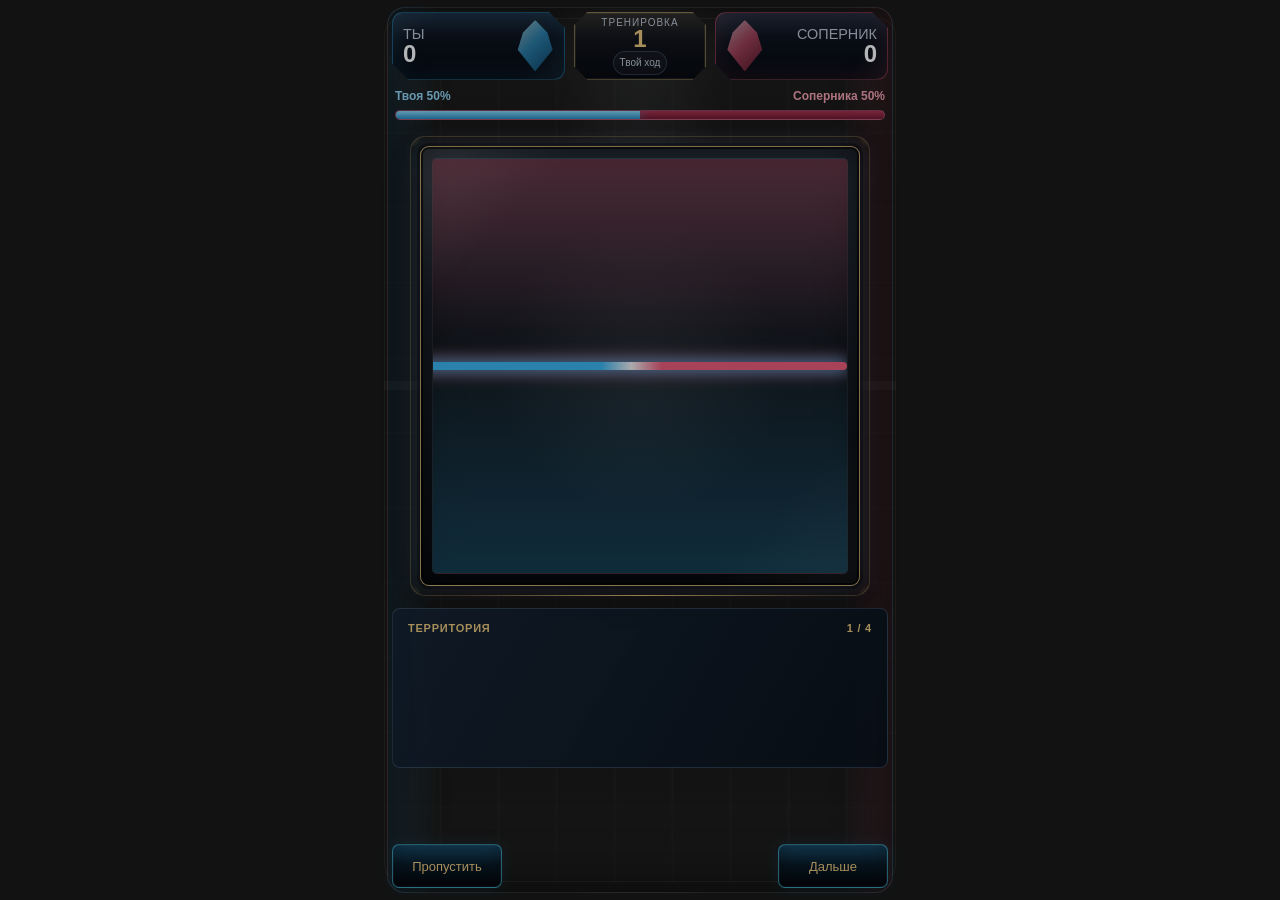
<file: training/index.html>
<!doctype html>
<html lang="ru">
<head>
  <meta charset="UTF-8">
  <meta name="viewport" content="width=device-width, initial-scale=1, viewport-fit=cover">
  <title>Crystal Front · Обучение</title>
  <link rel="stylesheet" href="../game.css">
  <link rel="stylesheet" href="./training.css">
</head>
<body data-view="main">
  <main class="game-shell battle-shell training-shell" aria-label="Кристальный фронт">
    <section class="zone zone-hud" aria-label="Счёт матча">
      <div class="duelist duelist-player"><span class="duelist-name">ТЫ</span><strong id="playerScore">0</strong></div>
      <div class="turn-core"><span id="matchLabel">ТРЕНИРОВКА</span><strong id="turnNumber">1</strong><span id="turnOwner" class="micro-chip">Твой ход</span></div>
      <div class="duelist duelist-rival"><span class="duelist-name">СОПЕРНИК</span><strong id="aiScore">0</strong></div>
    </section>
    <section id="territory" class="zone territory" aria-label="Доля территории">
      <div class="territory-labels"><span id="blueShare">Твоя 50%</span><span id="redShare">Соперника 50%</span></div>
      <div class="territory-track"><div id="blueFill"></div></div>
    </section>
    <section class="zone zone-board" aria-label="Игровое поле">
      <div class="board-wrap"><div id="board" class="board" role="grid" aria-label="Игровое поле 8 на 8"></div></div>
    </section>
    <section id="coach" class="zone coach" aria-live="polite">
      <div class="coach-top"><span id="stepTitle">Территория</span><span id="stepCount">1 / 4</span></div>
      <p id="hint"></p>
    </section>
    <section id="bonusRow" class="zone zone-bonuses" aria-label="Бонусы" hidden>
      <button class="bonus-card" data-bonus="bomb" type="button"><span class="bonus-icon bonus-icon-bomb" aria-hidden="true"></span><strong>БОМБА</strong><span id="bonus-bomb">3</span></button>
      <button class="bonus-card" data-bonus="line" type="button"><span class="bonus-icon bonus-icon-line" aria-hidden="true"></span><strong>ЛИНИЯ</strong><span id="bonus-line">3</span></button>
      <button class="bonus-card" data-bonus="mix" type="button"><span class="bonus-icon bonus-icon-mix" aria-hidden="true"></span><strong>ПЕРЕМЕШАТЬ</strong><span id="bonus-mix">2</span></button>
      <button class="bonus-card" data-bonus="color" type="button"><span class="bonus-icon bonus-icon-color" aria-hidden="true"></span><strong>ЦВЕТ</strong><span id="bonus-color">2</span></button>
    </section>
    <footer class="zone training-footer"><button id="leaveBattle" class="dock-button" type="button">Пропустить</button><span id="battleStatus" role="status"></span><button id="nextLesson" class="dock-button" type="button" disabled>Дальше</button></footer>
  </main>
  <script type="module" src="./training.js"></script>
</body>
</html>
</file>
<file: game.css>
:root{--safe-viewport-height:calc(100dvh - var(--safe-top) - var(--safe-bottom));--arena-scene: radial-gradient(ellipse at 50% 10%, rgba(255, 85, 122, .18), transparent 36%), radial-gradient(ellipse at 50% 88%, rgba(36, 184, 255, .19), transparent 35%), linear-gradient(90deg, rgba(36, 184, 255, .12), transparent 20%, transparent 80%, rgba(255, 85, 122, .13)), radial-gradient(ellipse at 50% 49%, rgba(142, 164, 188, .08), transparent 42%), linear-gradient(180deg, rgba(2, 7, 14, .18), rgba(2, 7, 14, .28)), var(--arena-bg);--safe-top:max(var(--native-safe-top,0px),env(safe-area-inset-top,0px));--safe-right:max(var(--native-safe-right,0px),env(safe-area-inset-right,0px));--safe-bottom:max(var(--native-safe-bottom,0px),env(safe-area-inset-bottom,0px));--safe-left:max(var(--native-safe-left,0px),env(safe-area-inset-left,0px));color-scheme:dark;--bg-root: #040910;--surface-0: rgba(4, 9, 18, .94);--surface-1: rgba(9, 18, 31, .92);--surface-2: rgba(15, 27, 44, .96);--glass-high: rgba(35, 58, 82, .48);--metal-low: #111722;--metal-high: #2a3440;--arena-stone: #151b24;--arena-cut: #273240;--arena-bg: url(./assets/runtime/arena-background-mobile.webp);--border-subtle: rgba(157, 204, 255, .2);--border-strong: rgba(230, 189, 102, .72);--text-primary: #f8fbff;--text-secondary: #b9c6d8;--text-muted: #718199;--player: #24b8ff;--player-soft: rgba(36, 184, 255, .24);--opponent: #ff557a;--opponent-soft: rgba(255, 85, 122, .25);--neutral: rgba(160, 175, 195, .16);--gold: #edc66d;--warning: #ffcc5c;--success: #58e39d;--crystal-yellow: #ffc938;--crystal-green: #62db37;--crystal-purple: #b15cff;--crystal-cyan: #39d9ff;--gap: clamp(6px, calc(var(--safe-viewport-height) * .01), 12px);--radius-panel: 8px;--radius-button: 7px;--radius-cell: 5px;--shadow-glow: 0 0 24px rgba(36, 184, 255, .2), 0 0 34px rgba(255, 85, 122, .12);font-family:Segoe UI,Trebuchet MS,sans-serif}*{box-sizing:border-box}html,body{width:100%;height:100%;min-height:100%;margin:0;overflow:hidden;background:radial-gradient(ellipse at 50% 9%,rgba(255,85,122,.2),transparent 32%),radial-gradient(ellipse at 50% 90%,rgba(36,184,255,.24),transparent 34%),radial-gradient(circle at 50% 46%,rgba(20,78,119,.32),transparent 38%),linear-gradient(180deg,#12070d 0%,var(--bg-root) 45%,#061324 100%);color:var(--text-primary)}body[data-view=main] .battle-shell,body[data-view=splash] .battle-shell,body[data-view=nickname] .battle-shell,body[data-view=setup] .battle-shell,body[data-view=shop] .battle-shell,body[data-view=leaderboard] .battle-shell,body[data-view=settings] .battle-shell,body[data-view=pause] .battle-shell,body[data-view=result] .battle-shell,body[data-view=account] .battle-shell,body[data-view=exit-error] .battle-shell{filter:saturate(.82) brightness(.72)}button{color:inherit;font:inherit;-webkit-tap-highlight-color:transparent;touch-action:manipulation}button:not(:disabled){transition:transform .14s ease,border-color .14s ease,box-shadow .14s ease,background .14s ease,filter .14s ease}button:not(:disabled):hover,button:not(:disabled).is-touch-hover{border-color:#39d9ffc2;box-shadow:0 0 0 2px #39d9ff2e,0 0 20px #19aaf542;filter:brightness(1.08);transform:translateY(-1px) scale(1.015)}button:not(:disabled):active,button:not(:disabled).is-pressed{filter:brightness(1.22);transform:translateY(1px) scale(.975)}button:focus-visible{outline:2px solid var(--gold);outline-offset:2px}.reduce-ui-motion button{transition:none}.reduce-ui-motion .menu-button:before,.reduce-ui-motion .menu-button:after{animation:none!important;transition:none!important}.reduce-ui-motion .board:after,.reduce-ui-motion .crystal,.reduce-ui-motion .crystal:before,.reduce-ui-motion .bonus-icon:before,.reduce-ui-motion .bonus-icon:after{animation:none!important}.game-shell{position:relative;display:grid;grid-template-rows:minmax(82px,.72fr) repeat(2,minmax(0,1.42fr)) minmax(104px,.92fr) minmax(82px,.72fr);gap:var(--gap);width:min(100vw,520px);height:100vh;height:100svh;height:100dvh;max-height:100%;min-height:0;margin:0 auto;padding:max(8px,var(--safe-top)) max(10px,var(--safe-right)) max(8px,var(--safe-bottom)) max(10px,var(--safe-left));overflow:hidden;background-image:radial-gradient(ellipse at 50% 10%,rgba(255,85,122,.18),transparent 36%),radial-gradient(ellipse at 50% 88%,rgba(36,184,255,.19),transparent 35%),linear-gradient(90deg,rgba(36,184,255,.12),transparent 20%,transparent 80%,rgba(255,85,122,.13)),radial-gradient(ellipse at 50% 49%,rgba(142,164,188,.08),transparent 42%),linear-gradient(180deg,#02070e2e,#02070e47),var(--arena-bg);background-position:center;background-size:cover}.battle-shell:before,.battle-shell:after{position:absolute;inset:7px;z-index:0;border:1px solid rgba(157,204,255,.08);border-radius:18px;content:"";pointer-events:none}.battle-shell:before{background:radial-gradient(ellipse at 50% 5%,rgba(220,230,255,.07),transparent 24%),linear-gradient(90deg,rgba(36,184,255,.16),transparent 10%,transparent 90%,rgba(255,85,122,.16)),linear-gradient(180deg,rgba(255,255,255,.035),transparent 16%,transparent 74%,rgba(255,255,255,.025));box-shadow:inset 0 0 52px #000000b3}.battle-shell:after{inset:18px 4px;border-color:#e6bd6614;background:linear-gradient(180deg,transparent 0 42%,rgba(255,255,255,.035) 42% 43%,transparent 43% 100%),repeating-linear-gradient(90deg,transparent 0 54px,rgba(255,255,255,.026) 55px,transparent 58px),repeating-linear-gradient(0deg,transparent 0 72px,rgba(255,255,255,.018) 73px,transparent 75px)}.zone{position:relative;z-index:1;min-height:0}.zone-hud{display:grid;grid-template-columns:1fr .76fr 1fr;gap:var(--gap)}.duelist,.turn-core,.system-card,.bonus-card,.dock-button{border:1px solid var(--border-subtle);background:linear-gradient(180deg,var(--glass-high),transparent 38%),linear-gradient(135deg,rgba(255,255,255,.045),transparent 21%,transparent 78%,rgba(255,255,255,.035)),linear-gradient(180deg,var(--surface-2),var(--surface-0));box-shadow:inset 0 0 0 1px #ffffff0b,inset 0 -14px 24px #0000003d,0 9px 24px #00000047}.duelist{position:relative;display:flex;flex-direction:column;justify-content:center;min-width:0;padding:clamp(8px,calc(var(--safe-viewport-height) * .015),16px);border-radius:11px;clip-path:polygon(0 0,calc(100% - 16px) 0,100% 16px,100% 100%,16px 100%,0 calc(100% - 16px))}.duelist:before{position:absolute;top:50%;width:clamp(22px,7vw,38px);aspect-ratio:.74;clip-path:polygon(50% 0%,82% 24%,96% 58%,50% 100%,4% 58%,18% 24%);content:"";opacity:.8;transform:translateY(-50%)}.duelist-player{border-color:#19aaf57a;box-shadow:inset 0 0 28px #19aaf524}.duelist-player:before{right:clamp(6px,1.4vw,10px);background:linear-gradient(135deg,#d5fbff,var(--player) 45%,#055f99);filter:drop-shadow(0 0 10px rgba(36,184,255,.65))}.duelist-rival{align-items:flex-end;border-color:#f64c7380;box-shadow:inset 0 0 28px #f64c7324}.duelist-rival:before{left:clamp(6px,1.4vw,10px);background:linear-gradient(135deg,#ffd1dc,var(--opponent) 45%,#8a1532);filter:drop-shadow(0 0 10px rgba(255,85,122,.62))}.duelist-name,.turn-core span,.system-card span{color:var(--text-secondary);font-size:clamp(.68rem,2.1vw,.9rem);letter-spacing:0}.duelist strong{font-size:clamp(1.5rem,8vw,2.7rem);line-height:1}.turn-core{position:relative;display:flex;flex-direction:column;align-items:center;justify-content:center;padding:8px;border-color:#e6bd669e;border-radius:12px;clip-path:polygon(13px 0,calc(100% - 13px) 0,100% 13px,100% calc(100% - 13px),calc(100% - 13px) 100%,13px 100%,0 calc(100% - 13px),0 13px);background:linear-gradient(180deg,rgba(230,189,102,.12),transparent 42%),linear-gradient(180deg,#161a24fa,#060a12f5);box-shadow:inset 0 0 0 1px #ffedb114,0 0 20px #e6bd661f}.turn-core strong{color:var(--gold);font-size:clamp(2rem,10vw,4rem);line-height:.94}.micro-chip{display:inline-flex;max-width:100%;min-height:24px;align-items:center;margin-top:6px;padding:3px 8px;border:1px solid var(--border-subtle);border-radius:999px;color:var(--text-secondary);background:#ffffff0a;font-size:clamp(.62rem,2vw,.78rem);white-space:nowrap}.zone-board{grid-row:2 / span 2;display:grid;place-items:center}.board-wrap{position:relative;display:grid;width:min(94vw,100%,calc(var(--safe-viewport-height) * .52));aspect-ratio:1;place-items:center;padding:clamp(7px,1.35vw,11px);border:1px solid rgba(230,189,102,.8);border-radius:9px;background:linear-gradient(135deg,rgba(255,255,255,.16),transparent 18%,transparent 82%,rgba(255,255,255,.08)),linear-gradient(180deg,var(--arena-cut),#070a10);box-shadow:var(--shadow-glow),0 0 0 3px #0000008f,0 18px 34px #0000006b,inset 0 0 0 2px #0000009e,inset 0 0 38px #0000009e}.board-wrap:before{position:absolute;inset:-11px;border:1px solid rgba(230,189,102,.26);border-radius:15px;background:radial-gradient(circle at 0 0,rgba(230,189,102,.28),transparent 11px),radial-gradient(circle at 100% 0,rgba(230,189,102,.28),transparent 11px),radial-gradient(circle at 0 100%,rgba(230,189,102,.28),transparent 11px),radial-gradient(circle at 100% 100%,rgba(230,189,102,.28),transparent 11px);content:"";pointer-events:none}.board-wrap:after{position:absolute;right:9%;bottom:-11px;left:9%;height:1px;background:linear-gradient(90deg,transparent,rgba(230,189,102,.92),transparent);content:"";filter:blur(.2px);pointer-events:none}.board{position:relative;display:grid;--player-control: 50%;--front-blend-start: 43%;--front-blend-end: 57%;width:100%;height:100%;grid-template-columns:repeat(8,1fr);grid-template-rows:repeat(8,1fr);gap:clamp(2px,.45vw,4px);padding:clamp(2px,.45vw,4px);border:1px solid rgba(255,255,255,.08);border-radius:5px;background:linear-gradient(180deg,rgba(255,85,122,.22),transparent 45%,rgba(36,184,255,.18)),#0003;overflow:hidden}.board:before{position:absolute;inset:0;z-index:0;background:linear-gradient(180deg,rgba(255,85,122,.16),transparent 42%,rgba(36,184,255,.16)),radial-gradient(ellipse at 50% 50%,rgba(255,255,255,.07),transparent 50%);content:"";pointer-events:none}.board:after{position:absolute;z-index:3;top:calc(50% - 4px);left:-4%;width:104%;height:8px;border-radius:999px;background:linear-gradient(90deg,var(--player) 0%,var(--player) var(--front-blend-start),rgba(248,251,255,.92) var(--player-control),var(--opponent) var(--front-blend-end),var(--opponent) 100%),linear-gradient(90deg,transparent 0%,rgba(57,217,255,.58) 18%,rgba(255,255,255,.88) 30%,rgba(255,85,122,.58) 42%,transparent 60%);background-size:100% 100%,100% 100%;filter:blur(.2px);box-shadow:0 0 14px var(--player),0 0 18px var(--opponent),0 0 30px #ffffff29;content:"";animation:frontier-pulse 2.4s ease-in-out infinite;pointer-events:none;will-change:opacity}.cell{position:relative;z-index:1;display:grid;place-items:center;min-width:0;min-height:0;border:1px solid rgba(255,255,255,.1);border-radius:6px;cursor:pointer;transition:transform .13s ease,border-color .13s ease,box-shadow .13s ease,filter .13s ease}.cell.owner-player{background:linear-gradient(180deg,rgba(255,255,255,.05),transparent 44%),radial-gradient(circle at 50% 30%,rgba(36,184,255,.16),transparent 48%),linear-gradient(180deg,#1cb9ff3d,#06315394);border-color:#34bfff80}.cell.owner-ai{background:linear-gradient(180deg,rgba(255,255,255,.05),transparent 44%),radial-gradient(circle at 50% 30%,rgba(255,85,122,.15),transparent 48%),linear-gradient(180deg,#f7406540,#4b0c1999);border-color:#ff5c7d85}.cell.owner-neutral{background:var(--neutral)}.cell.is-selected{z-index:2;border-color:var(--gold);box-shadow:0 0 0 2px #e6bd6652,0 0 16px #e6bd6675;transform:translateY(-1px)}.is-animating .cell,.cell:disabled{cursor:default}.is-animating .cell{opacity:.48;transition:opacity .16s ease,transform .16s ease,border-color .16s ease,box-shadow .16s ease}.is-animating .cell.is-player-action,.is-animating .cell.is-ai-action{z-index:4;opacity:1}.cell.is-player-action{border-color:#39d9ffe6;box-shadow:0 0 0 2px #39d9ff6b,0 0 22px #19aaf59e}.cell.is-ai-action{border-color:#ff6788e6;box-shadow:0 0 0 2px #ff67886b,0 0 22px #f64c739e}.cell.is-swapping{animation:cell-pulse .7s ease}.cell.is-ai-thinking{animation:ai-pick-scan .9s ease-in-out infinite;border-color:#edc66de6;box-shadow:0 0 0 2px #edc66d42,0 0 20px #edc66d7a,inset 0 0 20px #ffffff14}.cell.is-swap-from{z-index:5;outline:2px solid rgba(230,189,102,.82);outline-offset:-3px}.cell.is-swap-to{z-index:5;outline:2px solid rgba(248,251,255,.72);outline-offset:-3px}.cell.is-swap-from:before,.cell.is-swap-to:before{position:absolute;inset:7%;z-index:0;border-radius:5px;background:radial-gradient(circle,rgba(255,255,255,.28),transparent 62%);content:"";opacity:0;animation:swap-cell-flash .7s ease;pointer-events:none}.cell.is-swapping .crystal{animation:crystal-move .7s cubic-bezier(.17,.84,.28,1)}.cell.is-clearing .crystal{animation:crystal-destroy .76s cubic-bezier(.24,.74,.32,1) forwards}.cell.is-clearing .crystal:before{animation:crystal-burst .76s ease-out forwards}.cell.is-clearing .crystal-shard{opacity:1}.cell.is-clearing .shard-a{animation:shard-a .76s ease-out forwards}.cell.is-clearing .shard-b{animation:shard-b .76s ease-out forwards}.cell.is-clearing .shard-c{animation:shard-c .76s ease-out forwards}.cell.is-refill-moving .crystal{animation:crystal-refill-move .7s cubic-bezier(.17,.84,.28,1)}.cell.is-spawning .crystal{animation:crystal-spawn .7s cubic-bezier(.18,.88,.3,1.2)}.cell.is-rejected .crystal{animation:crystal-rejected .3s ease}.cell.is-captured{animation:territory-captured .76s ease}.cell.is-mixing .crystal{animation:crystal-mix .62s ease-in-out}.cell.is-bonus-target .crystal{animation:crystal-bonus-target .52s ease-out}.crystal{position:relative;z-index:1;overflow:hidden;width:62%;height:78%;clip-path:polygon(50% 0%,82% 20%,96% 58%,50% 100%,4% 58%,18% 20%);filter:drop-shadow(0 3px 3px rgba(0,0,0,.34));transform:translateZ(0);will-change:transform,opacity}.crystal:before{position:absolute;inset:-18% -70%;z-index:2;background:linear-gradient(100deg,transparent 35%,rgba(255,255,255,.48) 47%,transparent 58%);content:"";opacity:0;transform:translate(-42%) rotate(8deg)}.crystal-core{position:absolute;inset:0;z-index:1;display:block;clip-path:polygon(50% 0%,62% 24%,86% 58%,50% 100%,14% 58%,38% 24%);background:linear-gradient(90deg,rgba(255,255,255,.34),transparent 38%,rgba(0,0,0,.16));content:""}.crystal-shard{position:absolute;z-index:3;width:34%;height:30%;clip-path:polygon(48% 0,100% 45%,62% 100%,0 72%);background:currentColor;opacity:0;pointer-events:none}.shard-a{top:14%;left:10%}.shard-b{top:42%;right:5%}.shard-c{right:28%;bottom:7%}.crystal-yellow .crystal{color:var(--crystal-yellow);background:linear-gradient(135deg,#fff3a0,var(--crystal-yellow) 45%,#9d5d00)}.crystal-green .crystal{color:var(--crystal-green);background:linear-gradient(135deg,#d8ffa9,var(--crystal-green) 45%,#176c17)}.crystal-purple .crystal{color:var(--crystal-purple);background:linear-gradient(135deg,#f1c7ff,var(--crystal-purple) 45%,#501198)}.crystal-cyan .crystal{color:var(--crystal-cyan);background:linear-gradient(135deg,#d5fbff,var(--crystal-cyan) 45%,#0475a7)}.cell.is-selected:not(.is-swapping):not(.is-clearing):not(.is-spawning):not(.is-rejected) .crystal{filter:drop-shadow(0 4px 5px rgba(0,0,0,.36)) drop-shadow(0 0 10px currentColor);animation:crystal-idle 2.4s ease-in-out infinite}.cell.is-player-action .crystal,.cell.is-ai-action .crystal{filter:drop-shadow(0 4px 5px rgba(0,0,0,.36)) drop-shadow(0 0 12px currentColor)}.cell.is-selected:not(.is-swapping):not(.is-clearing):not(.is-spawning):not(.is-rejected) .crystal:before,.cell.is-player-action .crystal:before,.cell.is-ai-action .crystal:before{animation:crystal-glint 1.2s ease-in-out 1}.zone-bonuses{display:grid;grid-template-columns:repeat(4,1fr);gap:var(--gap)}body.is-ai-duel .zone-bonuses{grid-template-rows:auto minmax(0,1fr)}.duel-assist-panel{display:grid;grid-column:1 / -1;grid-template-columns:1fr;min-height:34px}.duel-assist-panel[hidden]{display:none}.duel-speed-control{display:grid;grid-template-columns:26px minmax(0,1fr) 48px 26px;gap:7px;align-items:center}.duel-speed-control span,.duel-speed-control strong{display:grid;min-width:0;min-height:34px;place-items:center;border:1px solid var(--border-subtle);border-radius:var(--radius-button);background:#040912c7;color:var(--text-secondary);font-size:clamp(.62rem,2.2vw,.78rem);font-weight:800}.duel-speed-control strong{color:var(--gold)}.duel-speed-control input[type=range]{width:100%;accent-color:var(--gold)}body.is-ai-duel .bonus-card{min-height:0;padding-block:clamp(4px,calc(var(--safe-viewport-height) * .006999999999999999),8px)}body.is-ai-duel .bonus-icon{width:min(11vw,48px)}.bonus-card{position:relative;display:flex;height:100%;min-width:0;min-height:0;align-items:center;justify-content:center;flex-direction:column;gap:clamp(2px,calc(var(--safe-viewport-height) * .006999999999999999),6px);padding:clamp(6px,calc(var(--safe-viewport-height) * .013999999999999999),12px);border-color:#9dccff38;border-radius:10px;cursor:pointer;background:radial-gradient(circle at 50% 26%,rgba(57,217,255,.14),transparent 31%),linear-gradient(180deg,rgba(255,255,255,.08),transparent 34%),linear-gradient(180deg,#0e1a2afa,#040911fa);box-shadow:inset 0 0 0 1px #ffffff0a,inset 0 -16px 28px #00000052,0 8px 24px #0000004d}.bonus-card:before{position:absolute;inset:4px;border:1px solid rgba(157,204,255,.08);border-radius:6px;content:"";pointer-events:none}.bonus-card:disabled{opacity:.46;cursor:not-allowed}.bonus-card.is-selected{border-color:var(--gold);box-shadow:0 0 0 2px #e6bd663d,inset 0 0 28px #e6bd6624}.bonus-icon{display:grid;position:relative;width:min(14vw,62px);aspect-ratio:1;place-items:center;color:var(--crystal-cyan);border:1px solid rgba(230,189,102,.4);border-radius:50%;background:radial-gradient(circle at 36% 28%,rgba(255,255,255,.2),transparent 22%),radial-gradient(circle at 50% 52%,rgba(57,217,255,.15),transparent 58%),linear-gradient(180deg,#1f3046fa,#03080ffa);box-shadow:inset 0 0 0 3px #00000038,inset 0 -11px 18px #00000061,0 0 18px #39d9ff2e}.bonus-icon:before,.bonus-icon:after{position:absolute;content:""}.bonus-icon-bomb:before{width:48%;height:48%;left:26%;top:36%;border-radius:50%;background:radial-gradient(circle at 32% 26%,rgba(255,255,255,.24),transparent 22%),radial-gradient(circle at 72% 21%,rgba(255,155,42,.65),transparent 12%),linear-gradient(135deg,#2d3038,#05070b 64%,#000);box-shadow:0 0 13px #ff932a8c,inset -5px -7px 9px #0000008c}.bonus-icon-bomb:after{width:35%;height:35%;left:52%;top:17%;background:radial-gradient(circle,#fff2a4 0 15%,#ffad38 16% 34%,transparent 35%),linear-gradient(135deg,transparent 0 46%,#ffad38 47% 54%,transparent 55%);filter:drop-shadow(0 0 8px rgba(255,176,58,.85));animation:bonus-spark 1.5s ease-in-out infinite}.bonus-icon-line:before{width:18%;height:72%;border-radius:999px;background:linear-gradient(180deg,#e8fbff,var(--crystal-cyan) 38%,#0b66ff);box-shadow:0 0 13px #39d9ffd9;transform:rotate(39deg);animation:bonus-line-pulse 1.6s ease-in-out infinite}.bonus-icon-line:after{width:52%;height:14%;border-radius:999px;background:linear-gradient(90deg,transparent,rgba(255,255,255,.9),transparent);transform:rotate(39deg);animation:bonus-line-shine 1.6s ease-in-out infinite}.bonus-icon-mix:before{inset:18%;border-radius:50%;background:conic-gradient(from 35deg,#ffcc38,#62db37,#39d9ff,#b15cff,#ff557a,#ffcc38);box-shadow:0 0 15px #b15cff80;mask:radial-gradient(circle,transparent 0 28%,#000 29% 56%,transparent 57%);animation:bonus-mix-spin 4.2s linear infinite}.bonus-icon-mix:after{inset:31%;border-radius:50%;background:radial-gradient(circle,rgba(255,255,255,.82),rgba(57,217,255,.42) 28%,transparent 60%);animation:bonus-core-pulse 1.5s ease-in-out infinite}.bonus-icon-color:before{width:60%;height:78%;clip-path:polygon(50% 0%,83% 22%,96% 58%,50% 100%,4% 58%,17% 22%);background:linear-gradient(90deg,rgba(255,255,255,.36),transparent 30%),linear-gradient(135deg,#ffcc38 0 24%,#62db37 25% 47%,#39d9ff 48% 70%,#b15cff 71% 100%);filter:drop-shadow(0 0 12px rgba(57,217,255,.62))}.bonus-icon-color:after{width:24%;height:76%;clip-path:polygon(50% 0%,70% 25%,88% 58%,50% 100%,12% 58%,30% 25%);background:#ffffff47;animation:bonus-color-glint 1.7s ease-in-out infinite}.bonus-card strong{color:var(--gold);font-size:clamp(.68rem,2.8vw,1rem)}.bonus-card span:last-child{font-size:clamp(1.1rem,4.8vw,1.8rem)}.zone-system{display:grid;grid-template-columns:64px 94px minmax(0,1fr) 70px;align-items:center;gap:clamp(8px,2vw,12px);padding:clamp(8px,calc(var(--safe-viewport-height) * .016),12px);border:1px solid rgba(157,204,255,.18);border-radius:10px;background:linear-gradient(180deg,rgba(255,255,255,.045),transparent 48%),linear-gradient(90deg,rgba(25,170,245,.08),transparent 28%,transparent 72%,rgba(255,85,122,.07)),#040912c7;box-shadow:inset 0 0 0 1px #ffffff06,inset 0 -14px 22px #00000038}.dock-button,.system-card{display:grid;height:min(100%,64px);min-width:0;place-items:center;border-radius:var(--radius-button)}.dock-button{cursor:pointer;color:var(--gold);font-size:clamp(1.1rem,5.4vw,2.1rem);background:linear-gradient(180deg,rgba(36,184,255,.2),transparent 45%),linear-gradient(180deg,#072f4beb,#030912f5);border-color:#39d9ff94;box-shadow:inset 0 0 0 1px #ffffff0d,inset 0 -12px 18px #00000047,0 0 16px #19aaf51f}.dock-button.text-button{font-size:clamp(.72rem,3vw,1rem);font-weight:700}.system-card{position:relative;padding:6px;text-align:center;background:linear-gradient(180deg,rgba(255,255,255,.03),transparent 42%),linear-gradient(180deg,#09121f66,#0409128f)}.info-card{border-color:transparent;box-shadow:none}.info-card:before{position:absolute;top:8px;bottom:8px;left:-7px;width:1px;background:linear-gradient(180deg,transparent,rgba(237,198,109,.42),transparent);content:"";pointer-events:none}.system-card strong{color:var(--gold);font-size:clamp(1.25rem,5.6vw,2rem)}.version{color:var(--text-secondary);font-size:clamp(.62rem,2.3vw,.82rem)}.toast{position:fixed;top:calc(var(--safe-top) + 108px);right:max(18px,var(--safe-right));left:max(18px,var(--safe-left));z-index:40;display:grid;min-height:36px;place-items:center;padding:7px 12px;border:1px solid rgba(230,189,102,.5);border-radius:999px;background:#050c18e0;color:var(--text-primary);font-size:clamp(.78rem,2.8vw,.95rem);opacity:0;transform:translateY(10px);transition:opacity .18s ease,transform .18s ease;pointer-events:none}.toast.is-visible{opacity:1;transform:translateY(0)}.screen-layer{position:fixed;inset:0;z-index:20;display:grid;place-items:center;padding:max(14px,var(--safe-top)) max(14px,var(--safe-right)) max(14px,var(--safe-bottom)) max(14px,var(--safe-left));overflow:auto;background:linear-gradient(180deg,#050c18b8,#030810eb),radial-gradient(circle at 50% 42%,rgba(25,170,245,.18),transparent 34%)}.screen-layer[hidden],#updateNotice[hidden]{display:none}.studio-splash{z-index:30;gap:22px;background:radial-gradient(ellipse at 50% 40%,rgba(237,198,109,.16),transparent 34%),linear-gradient(180deg,#030810f5,#010409fa)}.studio-splash-mark{display:grid;width:min(78vw,360px);place-items:center;filter:drop-shadow(0 22px 34px rgba(0,0,0,.54));transform-origin:center}.studio-splash.is-started .studio-splash-mark{animation:studio-mark-rise 4.8s ease forwards}.studio-splash-mark img{display:block;width:100%;height:auto;border:1px solid rgba(237,198,109,.34);border-radius:7px;box-shadow:0 0 34px #edc66d29,0 0 56px #24b8ff14}.splash-start-button{min-width:min(76vw,260px);min-height:54px;cursor:pointer;border:1px solid rgba(237,198,109,.58);border-radius:var(--radius-button);background:linear-gradient(180deg,#edc66d3d,#19aaf514),#040912db;color:var(--text-primary);font:inherit;font-size:clamp(1rem,3.8vw,1.2rem);font-weight:900;letter-spacing:.02em;box-shadow:0 0 28px #edc66d29,inset 0 0 0 1px #ffffff0f;transition:opacity .22s ease,transform .22s ease,box-shadow .22s ease}.splash-start-button:active{transform:scale(.97);box-shadow:0 0 34px #39d9ff3d,inset 0 0 0 1px #ffffff14}.studio-splash.is-started .splash-start-button{opacity:0;transform:translateY(8px) scale(.96);pointer-events:none}.menu-panel,.modal-panel{display:grid;width:min(100%,420px);gap:var(--gap);border:1px solid var(--border-subtle);border-radius:var(--radius-panel);background:linear-gradient(180deg,#122237f5,#050c18f5);box-shadow:inset 0 0 0 1px #ffffff0a,0 18px 46px #0000006b}.menu-panel{max-height:calc(var(--safe-viewport-height) - 28px);overflow:auto;padding:clamp(18px,calc(var(--safe-viewport-height) * .04),28px)}.modal-panel{max-height:calc(var(--safe-viewport-height) - 28px);overflow:auto;padding:clamp(16px,calc(var(--safe-viewport-height) * .03),24px)}.nickname-panel{width:min(100%,390px)}#nicknameAnalyticsChoice .menu-footer{display:block;line-height:1.4;text-align:left}#nicknameAnalyticsChoice[hidden]{display:none}.menu-scroll-panel{max-height:calc(var(--safe-viewport-height) - 28px);overflow:auto}#shopMenu .menu-scroll-panel{width:min(100%,460px)}.menu-header,.modal-header{display:grid;gap:4px;text-align:center}.menu-header p,.modal-header p{margin:0;color:var(--gold);font-size:clamp(.7rem,2.4vw,.86rem);font-weight:700}.menu-header h1,.modal-header h2{margin:0;color:var(--text-primary);font-size:clamp(2rem,10vw,3.4rem);line-height:.96}.modal-header h2{font-size:clamp(1.8rem,8vw,2.8rem)}.menu-actions{display:grid;gap:clamp(8px,calc(var(--safe-viewport-height) * .013999999999999999),12px)}.menu-actions.compact{gap:clamp(7px,calc(var(--safe-viewport-height) * .01),10px)}.menu-button{position:relative;isolation:isolate;overflow:hidden;min-height:48px;border:1px solid var(--border-subtle);border-radius:var(--radius-button);background:radial-gradient(circle at var(--press-x, 50%) var(--press-y, 50%),rgba(57,217,255,.18),transparent 34%),linear-gradient(180deg,var(--surface-2),var(--surface-0));color:var(--text-primary);cursor:pointer;font-size:clamp(.9rem,3vw,1rem);font-weight:700;transform-origin:center}.menu-button:before,.menu-button:after{position:absolute;inset:0;border-radius:inherit;content:"";pointer-events:none}.menu-button:before{z-index:-1;background:linear-gradient(90deg,transparent,rgba(255,255,255,.1),transparent),radial-gradient(circle at var(--press-x, 50%) var(--press-y, 50%),rgba(237,198,109,.18),transparent 30%);opacity:0;transform:translate(-24%);transition:opacity .16s ease,transform .26s ease}.menu-button:after{width:16px;height:16px;inset:var(--press-y, 50%) auto auto var(--press-x, 50%);z-index:-1;background:#39d9ff57;opacity:0;transform:translate(-50%,-50%) scale(1)}.menu-button:not(:disabled):hover:before,.menu-button:not(:disabled).is-touch-hover:before{opacity:1;transform:translate(24%)}.menu-button:not(:disabled):hover,.menu-button:not(:disabled).is-touch-hover{border-color:#39d9ffd1;box-shadow:inset 0 0 0 1px #ffffff0d,0 0 0 2px #39d9ff2e,0 0 24px #19aaf54d;filter:brightness(1.1);transform:translateY(-2px) scale(1.024)}.menu-button:not(:disabled):active,.menu-button:not(:disabled).is-pressed{border-color:#edc66dcc;filter:brightness(1.18) saturate(1.1);transform:translateY(1px) scale(.982)}.menu-button.is-rippling:after{animation:menu-button-ripple .42s ease-out}.menu-button.compact-button{min-width:64px;min-height:48px;padding:0 10px;color:var(--gold)}.menu-button.primary{border-color:#39d9ffb3;background:radial-gradient(circle at var(--press-x, 50%) var(--press-y, 50%),rgba(255,255,255,.18),transparent 32%),linear-gradient(180deg,#2291d3db,#073a63eb);box-shadow:0 0 22px #19aaf542}.menu-button.primary:not(:disabled):hover,.menu-button.primary:not(:disabled).is-touch-hover{box-shadow:inset 0 0 0 1px #ffffff14,0 0 0 2px #39d9ff38,0 0 32px #19aaf570}.menu-button.danger{border-color:#f64c7394;color:#ffd8e0}.menu-button.danger:not(:disabled):hover,.menu-button.danger:not(:disabled).is-touch-hover{border-color:#f64c73c7;box-shadow:inset 0 0 0 1px #ffffff0a,0 0 0 2px #f64c7329,0 0 24px #f64c7347}.menu-button:disabled{opacity:.45;cursor:not-allowed}.menu-footer{display:grid;grid-template-columns:repeat(3,1fr);gap:8px;color:var(--text-secondary);font-size:clamp(.68rem,2.2vw,.82rem);text-align:center}@keyframes menu-button-ripple{0%{opacity:.62;transform:translate(-50%,-50%) scale(1)}to{opacity:0;transform:translate(-50%,-50%) scale(22)}}@keyframes studio-mark-rise{0%{opacity:1;transform:translateY(0) scale(1)}8%,82%{opacity:1;transform:translateY(0) scale(1)}to{opacity:.82;transform:translateY(-6px) scale(1.02)}}.result-grid{display:grid;grid-template-columns:repeat(2,1fr);gap:var(--gap)}.result-grid div{display:grid;min-height:76px;place-items:center;border:1px solid var(--border-subtle);border-radius:var(--radius-button);background:#ffffff09}.result-grid span{color:var(--text-secondary);font-size:clamp(.66rem,2.2vw,.78rem);font-weight:700}.result-grid strong{color:var(--gold);font-size:clamp(1.3rem,6vw,2.1rem)}.control-stack{display:grid;gap:var(--gap)}.input-row{display:grid;gap:8px;min-width:0;padding:clamp(10px,calc(var(--safe-viewport-height) * .02),14px);border:1px solid var(--border-subtle);border-radius:var(--radius-button);background:linear-gradient(90deg,rgba(25,170,245,.08),transparent 46%,rgba(246,76,115,.06)),#ffffff09}.input-row span{color:var(--text-secondary);font-size:clamp(.78rem,2.6vw,.95rem);font-weight:700}.input-row input,.input-row select{width:100%;min-height:48px;border:1px solid rgba(157,204,255,.26);border-radius:var(--radius-button);background:#040912c7;color:var(--text-primary);font:inherit;font-size:clamp(1rem,3.6vw,1.18rem);font-weight:800;padding:0 12px;outline:none}.input-row select{cursor:pointer}.input-row input:focus,.input-row select:focus{border-color:#39d9ffc2;box-shadow:0 0 0 2px #39d9ff29,0 0 18px #19aaf538}.control-row{display:grid;gap:8px;min-width:0;padding:clamp(10px,calc(var(--safe-viewport-height) * .02),14px);border:1px solid var(--border-subtle);border-radius:var(--radius-button);background:#ffffff09}.control-row.is-hidden{display:none}.control-row span{display:flex;justify-content:space-between;gap:12px;color:var(--text-secondary);font-size:clamp(.78rem,2.6vw,.95rem);font-weight:700}.control-row strong{color:var(--gold)}.control-row input[type=range]{width:100%;accent-color:var(--player)}.segmented-row{display:grid;grid-template-columns:repeat(3,1fr);gap:6px}.segment{min-height:48px;border:1px solid var(--border-subtle);border-radius:var(--radius-button);background:#ffffff09;color:var(--text-secondary);font-size:clamp(.68rem,2.2vw,.82rem);font-weight:700}.segment.is-selected{border-color:#39d9ffa3;color:var(--text-primary);background:#19aaf529}.segment:disabled{opacity:.42}.item-list,.rank-list,.shop-section{display:grid;gap:8px}.shop-section h3{margin:4px 2px 0;color:var(--gold);font-size:clamp(.72rem,2.3vw,.84rem);letter-spacing:.08em;text-transform:uppercase}.shop-balance{grid-template-columns:1fr;gap:8px}.shop-balance div{display:grid;min-height:74px;place-items:center;border:1px solid var(--border-subtle);border-radius:var(--radius-button);background:linear-gradient(180deg,#19aaf51f,#ffffff06),#ffffff09}.shop-balance span{color:var(--text-secondary);font-size:clamp(.66rem,2.2vw,.78rem);font-weight:700}.shop-balance strong{color:var(--gold);font-size:clamp(1.35rem,5.4vw,2.15rem)}.item-row,.rank-row,.profile-strip,.toggle-row{border:1px solid var(--border-subtle);border-radius:var(--radius-button);background:#ffffff09}.item-row{display:grid;grid-template-columns:1fr auto;gap:10px;align-items:center;min-width:0;padding:10px}.shop-item{min-height:70px;background:linear-gradient(90deg,rgba(25,170,245,.08),transparent 45%,rgba(246,76,115,.06)),#ffffff09}.shop-reward{border-color:#39d9ff73}.test-ad-overlay{z-index:40;background:radial-gradient(ellipse at 50% 20%,rgba(237,198,109,.18),transparent 32%),linear-gradient(180deg,#02060ceb,#02050afa)}.test-ad-panel{display:grid;width:min(86vw,360px);gap:12px;place-items:center;padding:24px;border:1px solid rgba(237,198,109,.54);border-radius:var(--radius-panel);background:radial-gradient(circle at 50% 16%,rgba(255,230,150,.16),transparent 32%),linear-gradient(180deg,#122237f5,#040912fa);box-shadow:0 22px 54px #0000008a,0 0 36px #edc66d1f;text-align:center}.test-ad-panel span{color:var(--gold);font-size:.78rem;font-weight:900;letter-spacing:.08em}.test-ad-panel strong{font-size:clamp(1.8rem,8vw,2.6rem);line-height:1}.test-ad-panel p{margin:0;color:var(--text-secondary)}.test-ad-panel b{display:grid;width:44px;aspect-ratio:1;place-items:center;border:1px solid rgba(57,217,255,.42);border-radius:50%;color:var(--gold);background:#040912b8}.test-ad-progress{width:100%;height:8px;overflow:hidden;border-radius:999px;background:#ffffff14}.test-ad-progress i{display:block;width:0%;height:100%;border-radius:inherit;background:linear-gradient(90deg,var(--player),var(--gold));box-shadow:0 0 14px #edc66d70;transition:width .14s linear}.shop-pack{border-style:dashed;opacity:.86}.item-row div:first-child,.item-buy{display:grid;gap:3px}.item-row strong,.rank-row strong{color:var(--text-primary)}.item-row span,.rank-row em,.profile-strip span{color:var(--text-secondary);font-size:clamp(.7rem,2.2vw,.84rem);font-style:normal}.item-buy{justify-items:center;min-width:76px}.item-buy>span{color:var(--gold);font-weight:700}.profile-strip{display:grid;grid-template-columns:repeat(3,1fr);gap:8px;padding:10px;text-align:center}.profile-strip div{display:grid;gap:4px}.profile-strip strong{color:var(--gold);font-size:clamp(1.1rem,4.2vw,1.55rem)}.rank-row{display:grid;grid-template-columns:32px 1fr auto 52px;gap:8px;align-items:center;min-height:46px;padding:8px 10px}.rank-row span,.rank-row b{color:var(--gold)}.rank-row.is-player{border-color:#39d9ffb3;background:#19aaf521}#leaderboardMenu .menu-footer,#settingsMenu .menu-footer{display:block;text-align:left;line-height:1.45}#leaderboardMenu [hidden]{display:none!important}#leaderboardMenu .rank-row strong{min-width:0;overflow:hidden;text-overflow:ellipsis;white-space:nowrap}.toggle-row{display:flex;min-height:52px;align-items:center;justify-content:space-between;gap:12px;padding:10px 12px;color:var(--text-secondary);font-weight:700}.toggle-row input{width:22px;height:22px;accent-color:var(--player)}.move-from-top{--move-x: 0%;--move-y: -86%}.move-from-bottom{--move-x: 0%;--move-y: 86%}.move-from-left{--move-x: -86%;--move-y: 0%}.move-from-right{--move-x: 86%;--move-y: 0%}.move-horizontal{--move-x: 70%;--move-y: 0%}@keyframes crystal-move{0%{opacity:.76;transform:translate3d(var(--move-x, 0%),var(--move-y, 0%),0) scale(.94) rotate(-4deg)}38%{opacity:1;transform:translate3d(calc(var(--move-x, 0%) * -.08),calc(var(--move-y, 0%) * -.08),0) scale(1.12) rotate(3deg);filter:drop-shadow(0 7px 7px rgba(0,0,0,.38)) drop-shadow(0 0 16px currentColor)}68%{transform:translateZ(0) scale(.97) rotate(-1deg)}to{opacity:1;transform:translateZ(0) scale(1) rotate(0)}}@keyframes frontier-pulse{0%,to{opacity:.86}50%{opacity:1}}@keyframes crystal-idle{0%,to{transform:translateZ(0) scale(1)}50%{transform:translate3d(0,-2%,0) scale(1.025)}}@keyframes crystal-glint{0%,62%,to{transform:translate(-62%) rotate(8deg);opacity:0}72%{opacity:.8}84%{transform:translate(62%) rotate(8deg);opacity:0}}@keyframes bonus-spark{0%,to{opacity:.72;transform:scale(.96) rotate(0)}45%{opacity:1;transform:scale(1.12) rotate(18deg)}}@keyframes bonus-line-pulse{0%,to{opacity:.86;transform:rotate(39deg) scale(1)}50%{opacity:1;transform:rotate(39deg) scale(1.08)}}@keyframes bonus-line-shine{0%,to{opacity:.42;transform:rotate(39deg) translate(-14%)}50%{opacity:1;transform:rotate(39deg) translate(14%)}}@keyframes bonus-mix-spin{to{transform:rotate(360deg)}}@keyframes bonus-core-pulse{0%,to{opacity:.72;transform:scale(.9)}50%{opacity:1;transform:scale(1.08)}}@keyframes bonus-color-glint{0%,to{opacity:.18;transform:translate(-18%)}50%{opacity:.64;transform:translate(22%)}}@keyframes cell-pulse{0%,to{filter:brightness(1)}45%{filter:brightness(1.28)}}@keyframes ai-pick-scan{0%,to{filter:brightness(1);transform:scale(1)}50%{filter:brightness(1.32);transform:scale(1.055)}}@keyframes swap-cell-flash{0%,to{opacity:0;transform:scale(.86)}42%{opacity:1;transform:scale(1.04)}}@keyframes crystal-mix{0%{transform:scale(1) rotate(0)}45%{transform:scale(.88) rotate(34deg);filter:drop-shadow(0 5px 5px rgba(0,0,0,.35)) drop-shadow(0 0 18px currentColor)}to{transform:scale(1) rotate(0)}}@keyframes crystal-bonus-target{0%{transform:scale(1)}50%{transform:scale(1.16);filter:drop-shadow(0 5px 5px rgba(0,0,0,.35)) drop-shadow(0 0 20px currentColor)}to{transform:scale(1)}}@keyframes crystal-refill-move{0%{opacity:.78;transform:translate3d(var(--move-x, 0%),var(--move-y, 0%),0) scale(.88)}44%{opacity:1;transform:translate3d(calc(var(--move-x, 0%) * -.05),calc(var(--move-y, 0%) * -.05),0) scale(1.1);filter:drop-shadow(0 6px 6px rgba(0,0,0,.36)) drop-shadow(0 0 14px currentColor)}72%{transform:translateZ(0) scale(.97)}to{opacity:1;transform:translateZ(0) scale(1)}}@keyframes crystal-destroy{0%{opacity:1;transform:scale(1) rotate(0)}28%{opacity:1;transform:scale(1.18) rotate(4deg);filter:drop-shadow(0 5px 5px rgba(0,0,0,.35)) drop-shadow(0 0 24px currentColor)}54%{opacity:.82;transform:scale(.92) rotate(-7deg)}to{opacity:0;transform:scale(.18) rotate(22deg)}}@keyframes crystal-burst{0%{opacity:0;transform:translate(-52%) rotate(8deg) scaleX(.7)}24%{opacity:1;transform:translate(0) rotate(8deg) scaleX(1.2)}to{opacity:0;transform:translate(64%) rotate(8deg) scaleX(.55)}}@keyframes shard-a{0%{transform:translateZ(0) rotate(0) scale(.6)}to{opacity:0;transform:translate3d(-72%,-88%,0) rotate(-42deg) scale(.18)}}@keyframes shard-b{0%{transform:translateZ(0) rotate(0) scale(.62)}to{opacity:0;transform:translate3d(74%,-36%,0) rotate(58deg) scale(.16)}}@keyframes shard-c{0%{transform:translateZ(0) rotate(0) scale(.58)}to{opacity:0;transform:translate3d(18%,78%,0) rotate(36deg) scale(.14)}}@keyframes crystal-spawn{0%{opacity:0;transform:translate3d(calc(var(--move-x, 0%) * .35),calc(var(--move-y, -86%) * .92),0) scale(.62)}60%{opacity:1;transform:translate3d(0,8%,0) scale(1.1)}to{transform:translateZ(0) scale(1)}}@keyframes crystal-rejected{0%,to{transform:translate(0)}25%{transform:translate(-12%)}75%{transform:translate(12%)}}@keyframes territory-captured{0%{transform:scale(.92);box-shadow:inset 0 0 #fff0}45%{transform:scale(1.05);box-shadow:inset 0 0 0 2px #ffffff52,0 0 24px currentColor}to{transform:scale(1)}}@media(max-height:700px){:root{--gap: clamp(4px, calc(var(--safe-viewport-height) * .008), 8px)}.game-shell{grid-template-rows:minmax(62px,.66fr) repeat(2,minmax(0,1.58fr)) minmax(78px,.82fr) minmax(58px,.6fr);padding:max(4px,var(--safe-top)) max(6px,var(--safe-right)) max(4px,var(--safe-bottom)) max(6px,var(--safe-left))}.duelist strong{font-size:clamp(1.2rem,6vw,2rem)}.turn-core strong{font-size:clamp(1.6rem,8vw,3rem)}.micro-chip{min-height:20px;margin-top:3px}.board-wrap{width:min(96vw,100%,calc(var(--safe-viewport-height) * .56));padding:6px}.bonus-card{gap:2px;padding:5px}.bonus-icon{width:min(calc(var(--safe-viewport-height) * .1),44px)}.zone-system{grid-template-columns:minmax(48px,.64fr) minmax(74px,.9fr) minmax(82px,1fr) minmax(58px,.72fr);padding:6px}.dock-button,.system-card{height:min(100%,50px)}}@media(max-height:560px){.game-shell{grid-template-rows:minmax(50px,.58fr) repeat(2,minmax(0,1.7fr)) minmax(60px,.7fr) minmax(48px,.52fr)}.duelist{padding:6px}.duelist:before,.micro-chip{display:none}.turn-core{padding:5px}.board-wrap{width:min(97vw,100%,calc(var(--safe-viewport-height) * .6));padding:5px}.bonus-card strong{font-size:.56rem}.bonus-card span:last-child{font-size:.9rem}.zone-bonuses{overflow:hidden}.bonus-card{gap:1px;padding:3px}.bonus-icon{width:min(calc(var(--safe-viewport-height) * .07),30px);border-width:0}.bonus-card:before{inset:2px}.zone-system{padding:4px}.dock-button,.system-card{height:min(100%,42px)}.system-card{padding:3px}.system-card span{font-size:.58rem}.system-card strong{font-size:1rem;line-height:1}.version{font-size:.62rem}.screen-layer{align-items:start;padding-block:max(8px,var(--safe-top)) max(8px,var(--safe-bottom))}.menu-panel,.modal-panel{gap:7px;max-height:calc(var(--safe-viewport-height) - 16px);padding:10px}.menu-header h1,.modal-header h2{font-size:clamp(1.72rem,8vw,2.35rem)}.menu-actions{gap:6px}.menu-button{min-height:38px;font-size:.82rem}.menu-footer{font-size:.7rem}}@media(orientation:landscape)and (max-height:500px)and (min-width:680px){.game-shell{width:100vw;max-width:none;grid-template-columns:minmax(150px,.72fr) minmax(0,calc(var(--safe-viewport-height) * .76)) minmax(165px,1fr);grid-template-rows:minmax(0,1fr) 44px;gap:5px;padding:max(5px,var(--safe-top)) max(8px,var(--safe-right)) max(5px,var(--safe-bottom)) max(8px,var(--safe-left))}.zone-hud{grid-column:1;grid-row:1;grid-template-columns:minmax(0,1fr);grid-template-rows:repeat(3,minmax(0,1fr));gap:4px}.duelist,.turn-core{padding:4px 8px}.duelist strong,.turn-core strong{font-size:clamp(1.1rem,calc(var(--safe-viewport-height) * .05),1.5rem);line-height:1}.zone-board{grid-column:2;grid-row:1;min-width:0;min-height:0}.board-wrap{width:min(calc(100% - 16px),calc(var(--safe-viewport-height) - 72px));max-height:calc(var(--safe-viewport-height) - 72px);padding:5px}.board-wrap:before{inset:-6px}.zone-bonuses{grid-column:3;grid-row:1;grid-template-columns:repeat(2,minmax(0,1fr));grid-template-rows:repeat(2,minmax(0,1fr));gap:4px;min-height:0}body.is-ai-duel .zone-bonuses{grid-template-rows:32px repeat(2,minmax(0,1fr))}.duel-assist-panel{min-height:30px}.duel-speed-control{grid-template-columns:24px minmax(0,1fr) 38px 24px;gap:3px}.duel-speed-control span,.duel-speed-control strong{min-height:28px;font-size:.62rem}.bonus-card{padding:3px;gap:1px}.bonus-icon,body.is-ai-duel .bonus-icon{width:min(calc(var(--safe-viewport-height) * .07),28px)}.bonus-card strong{font-size:.64rem}.bonus-card span:last-child{font-size:.9rem}.zone-system{grid-column:1 / -1;grid-row:2;grid-template-columns:48px 80px minmax(0,1fr) 68px;padding:3px 7px}.dock-button,.system-card{height:36px}}.reward-preview{position:fixed;inset:0;z-index:1500;display:grid;place-items:center;padding:max(16px,var(--safe-top)) max(16px,var(--safe-right)) max(16px,var(--safe-bottom)) max(16px,var(--safe-left));background:#00030ad1;backdrop-filter:blur(5px);outline:none}.reward-preview[hidden]{display:none}.reward-preview-card{position:relative;width:min(100%,460px);max-height:calc(var(--safe-viewport-height) - 32px);overflow:auto;border:1px solid rgba(126,214,255,.5);border-radius:22px;background:#0b1728;box-shadow:0 24px 80px #000b;color:#f4f9ff}.reward-preview-badge{position:absolute;top:18px;left:18px;z-index:1;padding:5px 9px;border-radius:6px;color:#c9d5e4;background:#04101cd9;font-size:11px;letter-spacing:.08em}.reward-preview-close{position:absolute;top:12px;right:12px;z-index:2;width:40px;height:40px;border-radius:50%;border:1px solid #abc5df;color:#fff;background:#061320e8;font-size:28px;line-height:1;cursor:pointer}.reward-preview-close:disabled{opacity:.35;cursor:default}.reward-preview-close:focus-visible{outline:3px solid #76daff;outline-offset:3px}.reward-preview-art{height:190px;display:flex;justify-content:center;align-items:center;gap:12px;background:radial-gradient(ellipse,#4fa6c933,#050d1580),url(./assets/runtime/arena-background-mobile.webp) center 48% / cover;color:#8fe6ff;font-size:66px;text-shadow:0 0 25px #41bfff}.reward-preview-art span:nth-child(2){color:#fc799b;font-size:95px}.reward-preview-content{padding:24px;text-align:center}.reward-preview-brand{margin:0 0 8px;color:#91a9be;font-size:11px;letter-spacing:.2em}.reward-preview-content h2{margin:0 0 12px;font-size:30px}.reward-preview-content p{line-height:1.5}.reward-preview-reward{margin:18px 0;color:#ffcd67;font-size:42px;font-weight:800}.reward-preview-content progress{width:100%;height:8px;accent-color:#66d4ff}#rewardPreviewStatus{min-height:24px;margin-bottom:0;color:#c4d7e9;font-size:13px}@media(orientation:landscape)and (max-height:520px){.reward-preview-card{width:min(100%,680px);display:grid;grid-template-columns:42% 58%}.reward-preview-art{height:100%;min-height:270px}.reward-preview-content{padding:24px 28px 18px}.reward-preview-content h2{font-size:25px}.reward-preview-reward{margin:10px 0;font-size:32px}}#setupMenu{background:linear-gradient(180deg,#050c18ba,#030810eb),var(--arena-bg) center/cover}#setupMenu .setup-panel{width:min(100%,390px);min-height:min(780px,calc(var(--safe-viewport-height) - 28px));padding:28px 22px 24px;background:linear-gradient(180deg,#050c187a,#030810a8);display:flex;flex-direction:column;gap:0}.setup-brand{display:flex;justify-content:center;align-items:center;gap:10px;color:#dbe7f5;font-size:14px;font-weight:800;letter-spacing:.22em}.setup-brand i{width:12px;height:19px;clip-path:polygon(50% 0,100% 30%,83% 78%,50% 100%,17% 78%,0 30%);background:linear-gradient(135deg,#d8f8ff,var(--player) 48%,#14488e)}.setup-brand i:last-child{background:linear-gradient(135deg,#ffe4ef,var(--opponent),#731843)}#setupMenu .modal-header{padding:40px 0 28px}#setupMenu h2{font-size:34px;line-height:1.15;margin:0}#setupMenu .modal-header:after{content:"";width:54px;height:2px;margin:20px auto 0;background:linear-gradient(90deg,transparent,var(--gold),transparent)}#setupMenu .control-stack{gap:15px}.setup-modes{margin-bottom:10px}.setup-modes p{color:var(--text-secondary);font-size:14px;font-weight:600;margin:0 0 11px}#setupMenu .segmented-row{grid-template-columns:repeat(2,minmax(0,1fr));gap:7px}#setupMenu .segment{font-size:14px;min-height:70px;padding:12px 7px}.mode-icon{display:block;margin:0 auto 6px;font-size:19px;color:var(--crystal-cyan)}.segment[aria-checked=false] .mode-icon{color:#74899f}#setupMenu .control-row{gap:0;padding:18px 17px 14px;background:linear-gradient(105deg,#14273b82,#0a142280)}.setup-control-head{display:flex;align-items:center;justify-content:space-between;gap:12px;margin-bottom:16px}.setup-control-head label{font-size:15px;font-weight:600}.setup-control-head output{color:var(--gold);font-size:27px;line-height:1;font-weight:800;font-variant-numeric:tabular-nums}#setupMenu input[type=range]{appearance:none;display:block;width:100%;height:24px;margin:0;background:transparent;cursor:pointer}#setupMenu input[type=range]::-webkit-slider-runnable-track{height:5px;border-radius:8px;background:linear-gradient(to right,var(--player) var(--range-fill),#26394d var(--range-fill))}#setupMenu input[type=range]::-webkit-slider-thumb{appearance:none;width:22px;height:22px;border:2px solid #bfeaff;background:linear-gradient(145deg,#6bdcff,#1583bf);border-radius:50%;margin-top:-8.5px;box-shadow:0 0 12px #24b8ff66}#setupMenu .setup-range-ends{display:flex;justify-content:space-between;margin-top:7px}#setupMenu .setup-range-ends span{color:#97a9bd;font-size:12px;font-weight:400}#setupMenu .setup-actions{display:grid;gap:11px;margin-top:auto;padding-top:28px}#setupMenu .setup-actions .primary{min-height:56px;color:#fff4da;background:linear-gradient(180deg,#7963349c,#352c1cbd);border-color:#edc66dbf;font-size:18px}#setupMenu .setup-actions button:not(.primary){min-height:45px;color:#c1cede;font-size:15px}#setupMenu button:focus-visible,#setupMenu input:focus-visible{outline:2px solid var(--gold);outline-offset:3px}@media(max-width:450px){#setupMenu{padding:var(--safe-top) var(--safe-right) var(--safe-bottom) var(--safe-left)}#setupMenu .setup-panel{width:100%;height:var(--safe-viewport-height);min-height:var(--safe-viewport-height);max-height:var(--safe-viewport-height);border:0;border-radius:0;padding:26px 22px 22px}}@media(max-height:720px){#setupMenu .modal-header{padding:20px 0}#setupMenu .modal-header:after{margin-top:13px}#setupMenu .setup-actions,#setupMenu .control-row{padding-top:15px}}.settings-links{display:flex;align-items:center;justify-content:center;gap:20px;margin:4px 0 10px}.settings-text-link{border:0;padding:4px 2px;color:var(--text-secondary);background:transparent;font:inherit;font-size:13px;text-decoration:underline;text-underline-offset:3px;cursor:pointer}.settings-text-link:focus-visible{outline:2px solid var(--gold);outline-offset:3px;border-radius:4px}#leaderboardMenu .profile-strip{grid-template-columns:repeat(4,minmax(0,1fr))}@keyframes reward-preview-crystal-float{0%,to{transform:translateY(0) scale(1)}50%{transform:translateY(-7px) scale(1.035)}}@keyframes reward-preview-art-glow{0%,to{filter:brightness(.96)}50%{filter:brightness(1.08)}}#rewardPreview:not([hidden]) .reward-preview-art{animation:reward-preview-art-glow 4.6s ease-in-out infinite}#rewardPreview:not([hidden]) .reward-preview-art span{animation:reward-preview-crystal-float 3.8s ease-in-out infinite}#rewardPreview:not([hidden]) .reward-preview-art span:nth-child(2){animation-delay:-1.2s}#rewardPreview:not([hidden]) .reward-preview-art span:nth-child(3){animation-delay:-2.4s}@media(prefers-reduced-motion:reduce){#rewardPreview:not([hidden]) .reward-preview-art,#rewardPreview:not([hidden]) .reward-preview-art span{animation:none}}#leaderboardMenu .rank-row{grid-template-columns:24px minmax(0,1fr) auto 44px;gap:7px}#leaderboardMenu .rank-row em{white-space:pre-line;font-size:10px;line-height:1.45}#settingsMenu [hidden]{display:none!important}.reduce-ui-motion #rewardPreview .reward-preview-art,.reduce-ui-motion #rewardPreview .reward-preview-art span{animation:none!important}#settingsMenu .settings-links{flex-direction:column;gap:8px}#settingsMenu .settings-text-link{display:inline-block;line-height:1.4;max-width:100%;text-align:center}.android-training-frame{position:fixed;top:var(--safe-top);right:var(--safe-right);bottom:var(--safe-bottom);left:var(--safe-left);z-index:1000;width:calc(100% - var(--safe-left) - var(--safe-right));height:calc(100% - var(--safe-top) - var(--safe-bottom));border:0;background:transparent;display:block}body{background-image:var(--arena-scene);background-position:center;background-size:cover}.game-shell{background-image:none}.android-training-active>:not(.android-training-frame){visibility:hidden}.android-training-active>:not(.android-training-frame) *,.android-training-active>:not(.android-training-frame) *:before,.android-training-active>:not(.android-training-frame) *:after{animation-play-state:paused!important}.system-card.is-territory-goal strong{font-size:11px;white-space:nowrap}
</file>
<file: training/training.css>
html,body{background:transparent}.training-shell{background:none}.training-shell{--coach-height:160px;grid-template-rows:64px 40px minmax(0,1fr) var(--coach-height) 60px 44px;gap:8px;padding:12px}.training-shell .zone-board{grid-row:auto}.training-shell:not(.is-normal) .zone-board{container-type:size;min-height:0;min-width:0}.training-shell:not(.is-normal) .board-wrap{width:min(100cqw,100cqh,440px);height:auto;aspect-ratio:1}.training-shell .zone-hud{min-height:0}.training-shell .duelist{padding:8px 10px}.training-shell .duelist strong,.training-shell .turn-core strong{font-size:24px}.training-shell .duelist:before{opacity:.65}.training-shell .turn-core{padding:4px}.training-shell .turn-core>span:first-child{font-size:10px;letter-spacing:.1em}.training-shell .micro-chip{font-size:10px;padding:2px 6px;margin:0}.territory{display:grid;align-content:center;gap:7px;padding:0 3px;border-radius:7px}.territory-labels{display:flex;justify-content:space-between;font-size:12px;font-weight:700}.territory-labels span:first-child{color:#84d7ff}.territory-labels span:last-child{color:#ff9cb2}.territory-track{height:10px;overflow:hidden;background:linear-gradient(#b82d50,#7d1733);border:1px solid #cadcff35;border-radius:20px}#blueFill{height:100%;width:50%;background:linear-gradient(#7ad8ff,#168fd3);box-shadow:0 0 12px #24b8ff80;transition:width .65s ease}.coach{min-height:0;overflow:auto;overscroll-behavior:contain;border:1px solid var(--border-subtle);border-radius:8px;background:linear-gradient(120deg,#12253bdc,#081320ed);padding:13px 15px}.coach-top{display:flex;justify-content:space-between;gap:10px;font-size:11px;color:var(--gold);font-weight:800;text-transform:uppercase;letter-spacing:.07em}.coach p{margin:8px 0 0;font-size:15px;line-height:1.42;color:var(--text-primary)}.training-footer{display:flex;align-items:center;justify-content:space-between;gap:12px}.training-footer .dock-button{padding:0 18px;width:auto;min-width:110px;min-height:42px;font-size:13px}#battleStatus{color:var(--text-secondary);font-size:12px;text-align:right}#mainMenu .menu-panel{width:min(100%,390px)}#startButton{min-height:62px;font-size:17px;white-space:normal;line-height:1.35}#menuStatus{display:block;text-align:center}[hidden],#menuStatus[hidden]{display:none!important}.training-shell .cell.is-guided{z-index:5;border-color:#ffdf83;box-shadow:0 0 0 2px #ffdf83cc,0 0 18px #edc66d88}.training-shell .cell.is-guided .crystal,.bonus-card.is-lesson-target .bonus-icon{animation:lesson-choice 1.25s ease-in-out infinite;will-change:transform,opacity}.training-shell .cell.is-selected:not(.is-guided):not(.is-swapping):not(.is-clearing):not(.is-spawning) .crystal{animation:none}.training-shell .cell.is-guided:after{content:"";position:absolute;inset:3px;border:1px solid #fff0ac77;border-radius:3px;pointer-events:none}.training-shell .cell.ownership-blue{box-shadow:inset 0 0 11px #24b8ff44}.training-shell .cell.ownership-red{box-shadow:inset 0 0 11px #ff557a44}.territory[data-stage=hidden],.territory[data-stage=lifting]{visibility:hidden}.territory.is-explained .territory-track{box-shadow:0 0 14px #24b8ff88,0 0 20px #ff557a66}.territory.is-explained,.duelist-player.is-score-explained{outline:2px solid var(--gold);outline-offset:2px;box-shadow:0 0 18px #edc66d66}.duelist-player.is-score-explained{border-color:var(--gold);box-shadow:inset 0 0 0 2px var(--gold),inset 0 0 18px #edc66d55}.has-score-breakdown .coach p{white-space:pre-line;font-size:14px;line-height:1.4;margin-top:6px}.is-lesson-reserved{visibility:hidden;pointer-events:none}.bonus-card.is-lesson-bonus{outline:2px solid var(--gold);outline-offset:-2px;box-shadow:inset 0 0 12px #edc66d55}.cell.is-bonus-preview{outline:2px solid var(--gold);outline-offset:-3px}.territory-flight{position:fixed;z-index:60;border-radius:999px;transform-origin:0 0;pointer-events:none;transition:opacity .35s ease}.territory-flight.has-landed{opacity:0}.training-shell.is-normal{grid-template-rows:64px minmax(0,1fr) 80px 44px}.training-shell.is-normal .board-wrap{width:min(100%,calc(100svh - 240px),440px)}.training-shell .zone-bonuses{grid-template-rows:1fr;min-height:0}.training-shell .bonus-card{min-height:0;padding:4px;font-size:9px;gap:3px}.training-shell .bonus-icon{width:27px}.training-shell .bonus-card strong{font-size:9px}@keyframes lesson-choice{0%,to{transform:translateZ(0) scale(.88);opacity:.68}50%{transform:translate3d(0,-8%,0) scale(1.16);opacity:1}}.is-lesson-closed *,.is-lesson-closed *:before,.is-lesson-closed *:after{animation:none!important}@media(prefers-reduced-motion:reduce){*,*:before,*:after{animation:none!important;transition:none!important}}.training-shell:not(.is-normal) .zone-hud{grid-row:1}.training-shell:not(.is-normal) .territory{grid-row:2}.training-shell:not(.is-normal) .zone-board{grid-row:3}.training-shell:not(.is-normal) .coach{grid-row:4}.training-shell:not(.is-normal) .zone-bonuses{grid-row:5}.training-shell:not(.is-normal) .training-footer{grid-row:6}.training-footer .dock-button{min-height:44px}@media(max-width:600px){.training-shell:not(.is-normal){padding:10px;gap:6px;grid-template-rows:56px 36px minmax(0,1fr) var(--coach-height) 56px 44px}}@media(max-height:700px){.training-shell:not(.is-normal){padding:6px;gap:4px;grid-template-rows:48px 32px minmax(0,1fr) var(--coach-height) 52px 44px}.training-shell:not(.is-normal) .duelist{padding:4px 8px}.training-shell:not(.is-normal) .duelist strong,.training-shell:not(.is-normal) .turn-core strong{font-size:20px}.training-shell:not(.is-normal) .turn-core{padding:1px}.training-shell:not(.is-normal) .micro-chip{font-size:9px;padding:1px 5px}.training-shell:not(.is-normal) .territory{gap:3px}.training-shell:not(.is-normal) .territory-labels{font-size:11px}.training-shell:not(.is-normal) .bonus-icon{width:22px}}@media(max-width:360px){.coach{padding:12px}.coach p,.has-score-breakdown .coach p{font-size:13px}}@media(orientation:landscape)and (max-height:530px){.training-shell.is-normal{width:min(100vw,950px);grid-template-columns:minmax(180px,1fr) minmax(250px,85svh) minmax(190px,1fr);grid-template-rows:64px minmax(0,1fr) 44px;gap:8px}.training-shell.is-normal .zone-hud{grid-column:1;grid-row:1}.training-shell.is-normal .zone-board{grid-column:2;grid-row:1 / -1}.training-shell.is-normal .board-wrap{width:min(100%,88svh)}.training-shell.is-normal .zone-bonuses{grid-column:3;grid-row:2}.training-shell.is-normal .training-footer{grid-column:3;grid-row:3}.training-shell:not(.is-normal){width:min(100vw,950px);grid-template-columns:140px minmax(0,1fr) 228px;grid-template-rows:48px 32px minmax(0,1fr) 52px 44px}.training-shell:not(.is-normal) .zone-hud{grid-column:1;grid-row:1}.training-shell:not(.is-normal) .territory{grid-column:1;grid-row:2}.training-shell:not(.is-normal) .zone-board{grid-column:2;grid-row:1 / -1}.training-shell:not(.is-normal) .coach{grid-column:3;grid-row:1 / span 3;height:var(--coach-height);max-height:100%;align-self:start}.training-shell:not(.is-normal) .zone-bonuses{grid-column:3;grid-row:4}.training-shell:not(.is-normal) .training-footer{grid-column:3;grid-row:5}}
</file>
